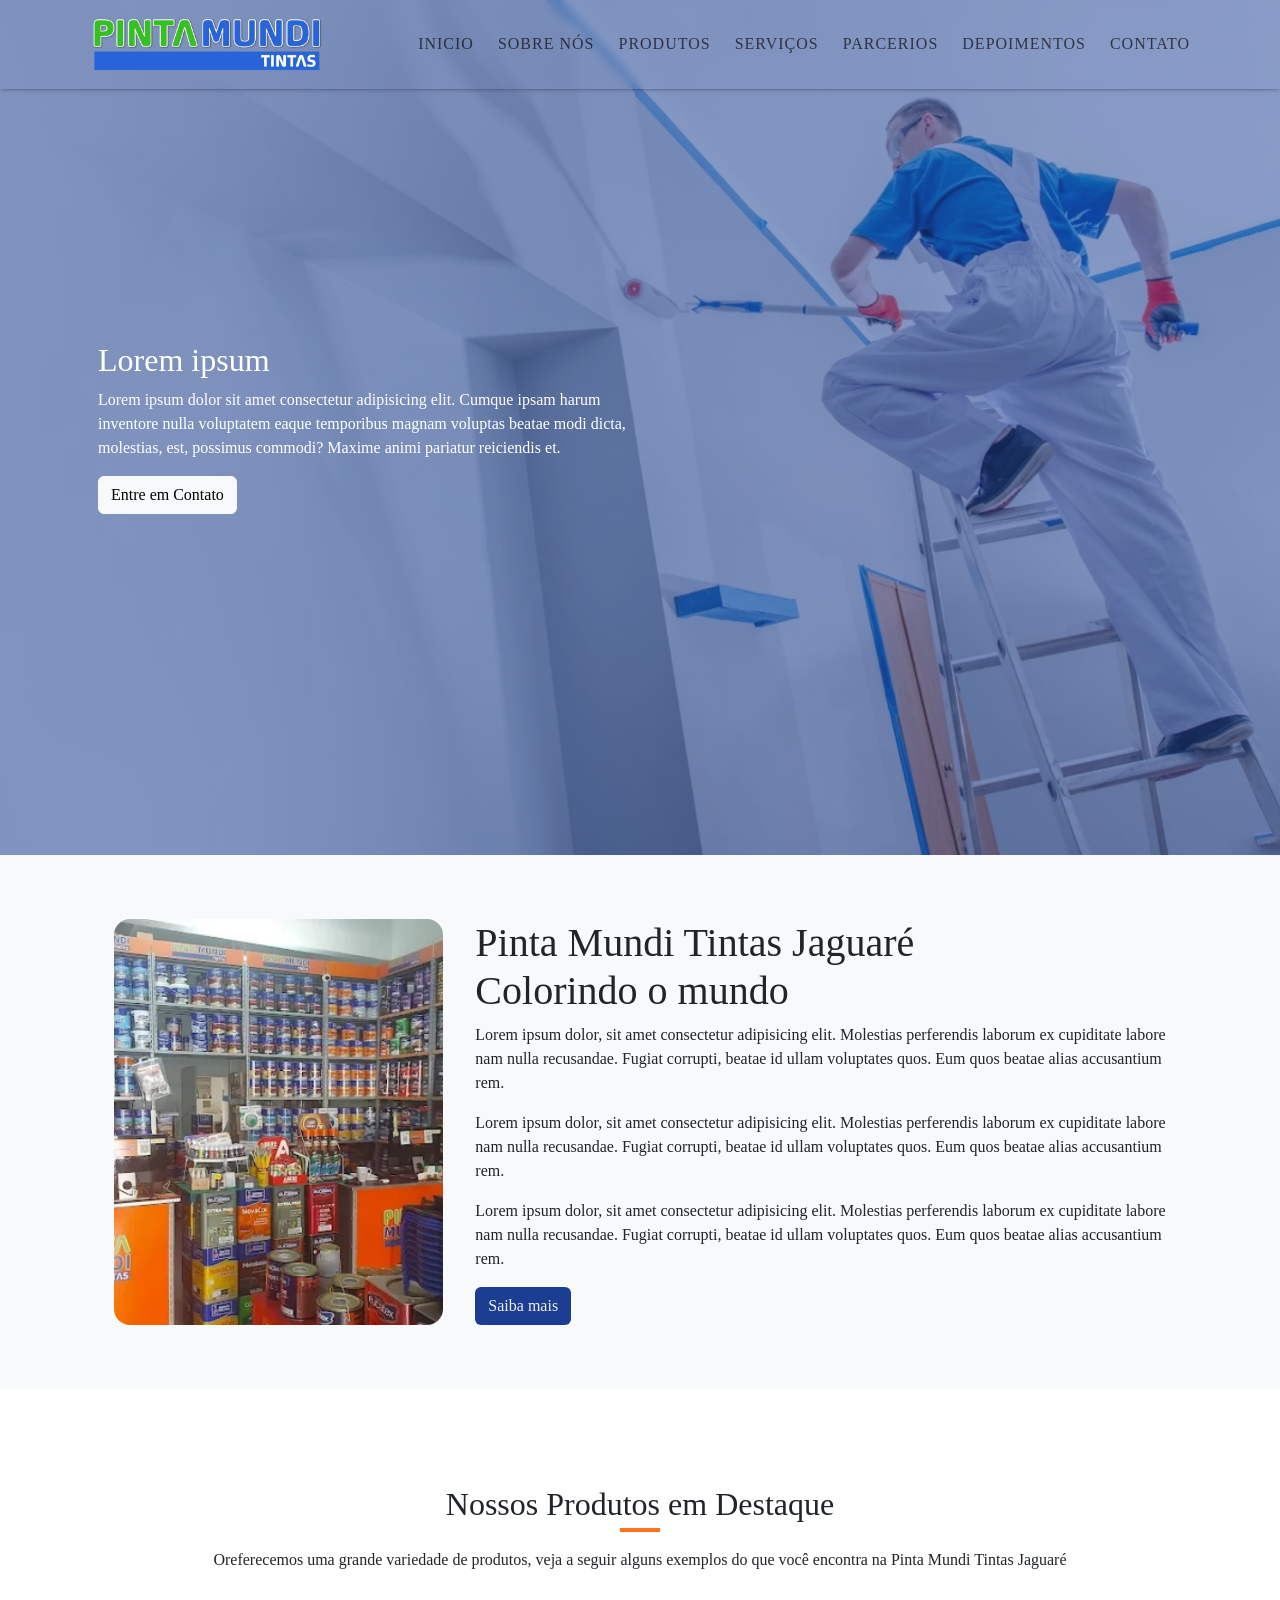
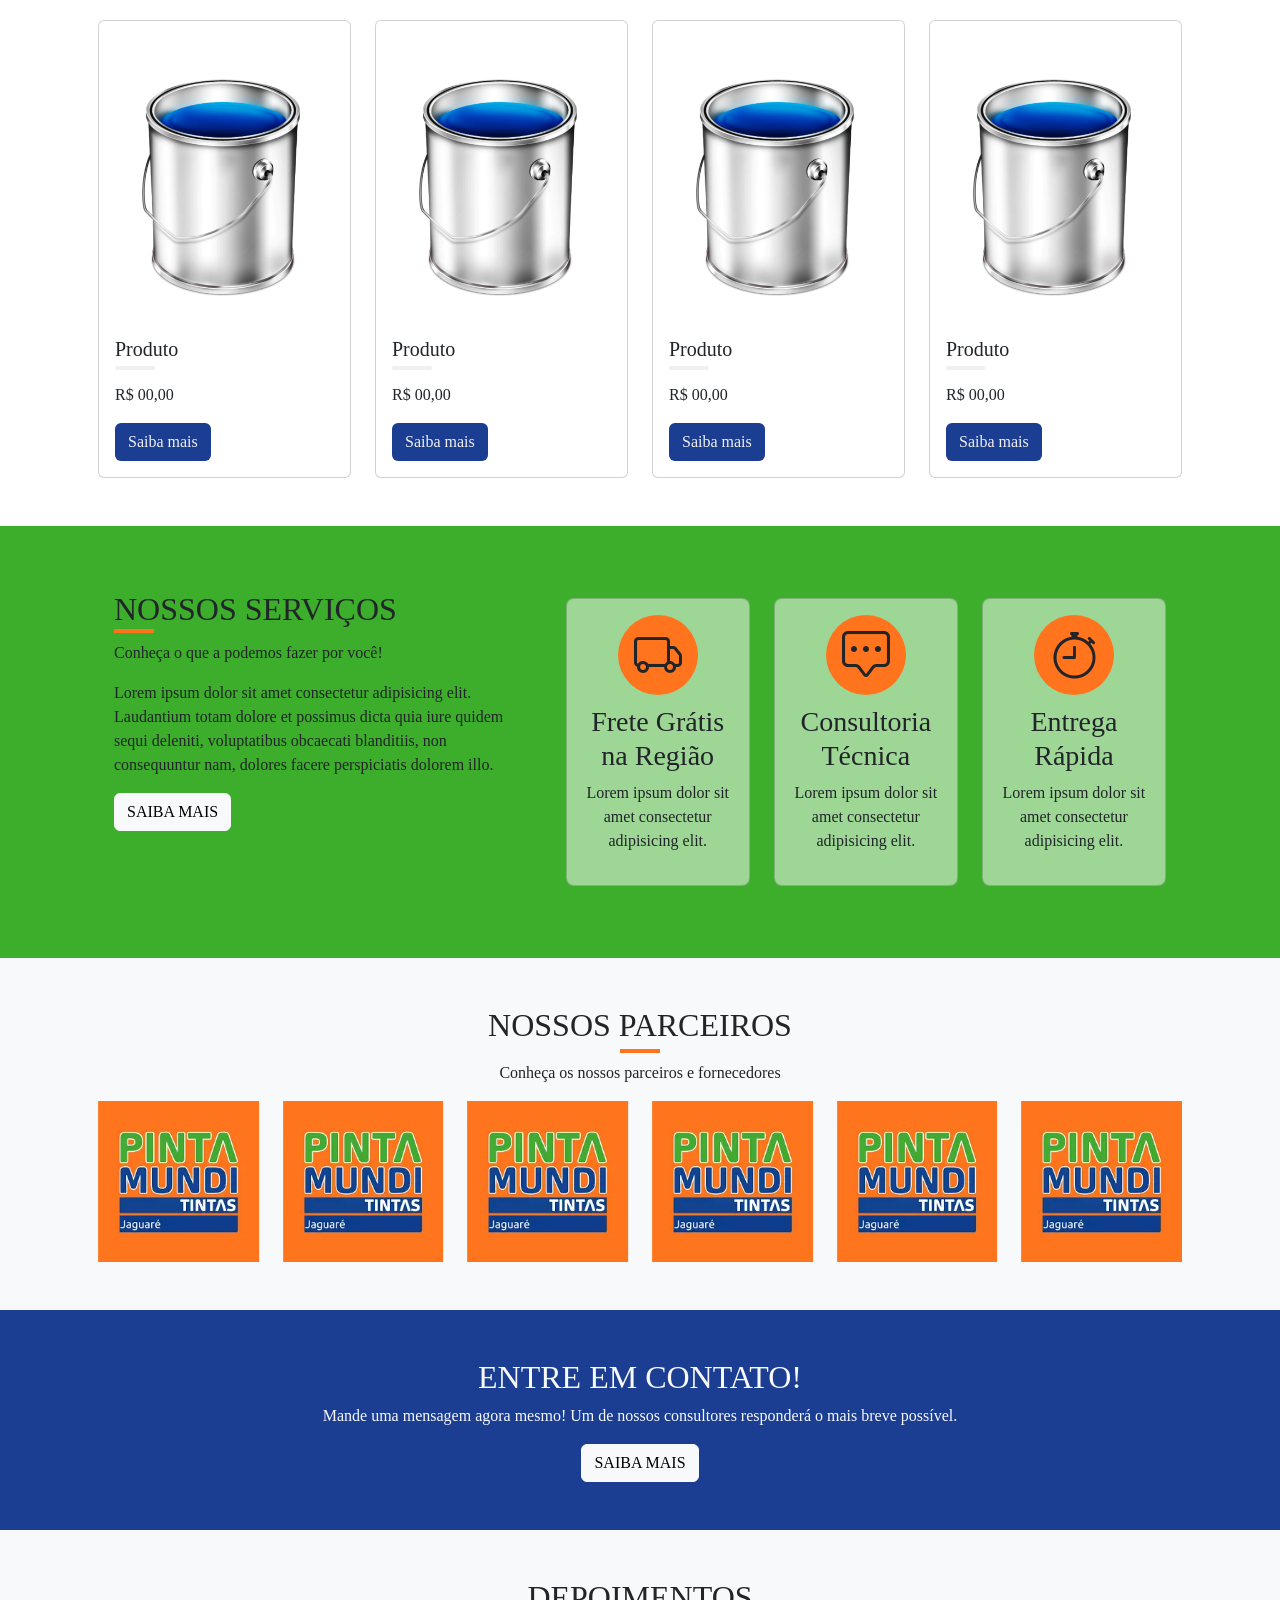
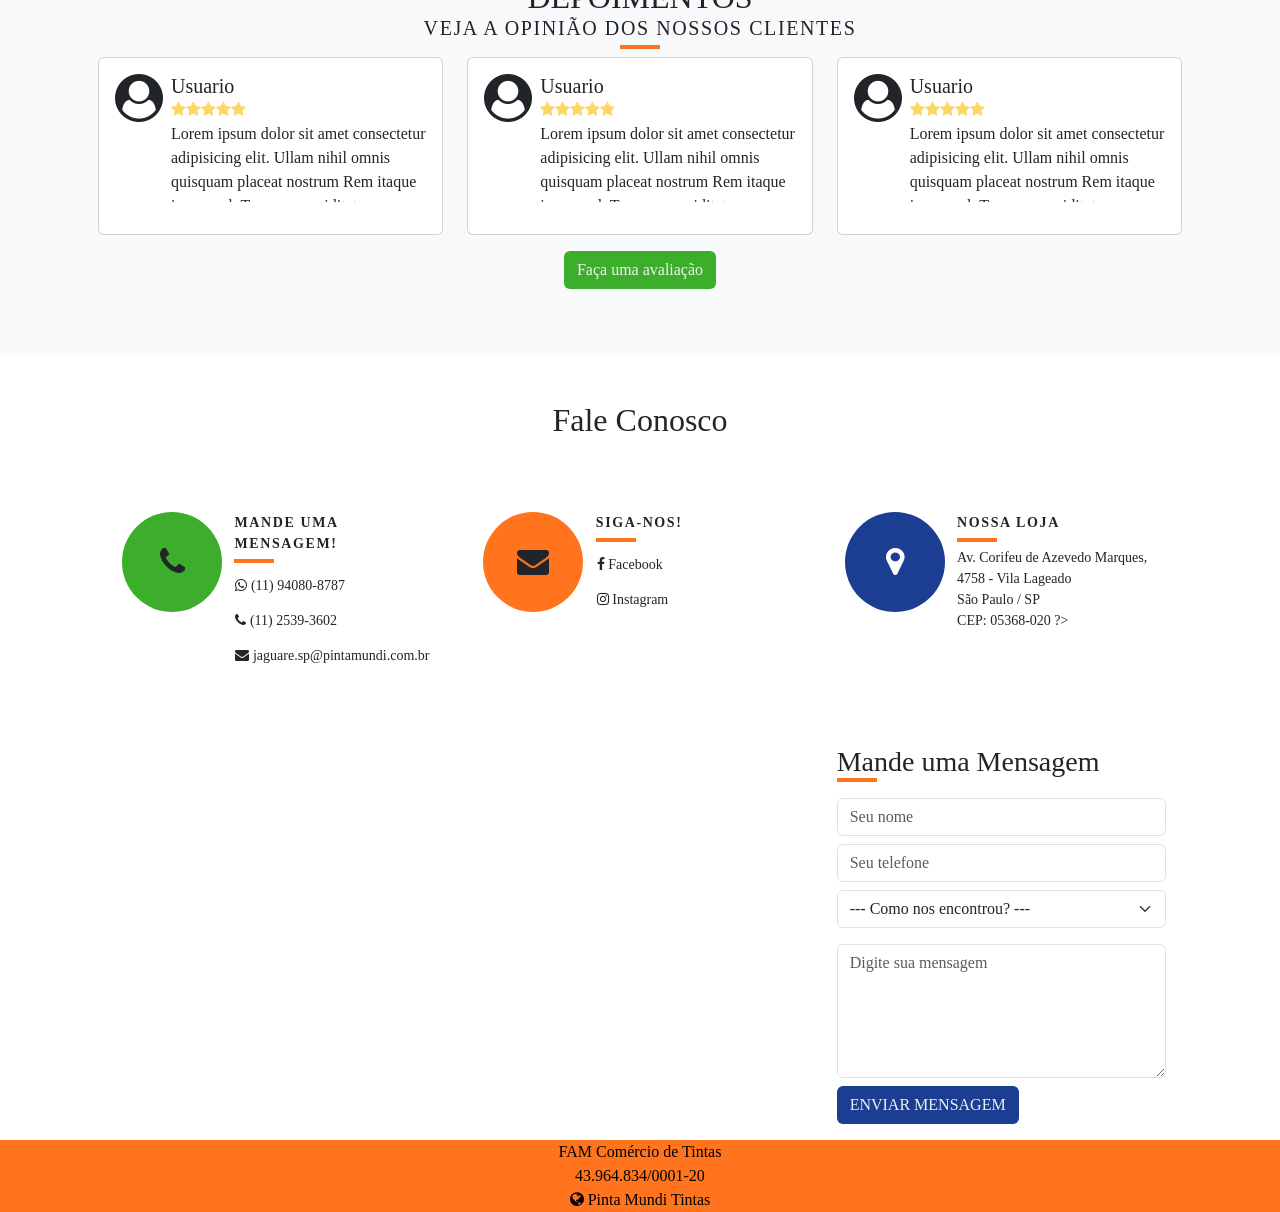
<file: index.html>
<!DOCTYPE html>
<html lang="PT-BR">
<head>
    <meta charset="UTF-8">
    <meta name="viewport" content="width=device-width, initial-scale=1.0">
    <link rel="icon" type="image/x-icon" href="img/favicon.png">
    <title>Pinta Mundi Tintas Jaguaré - Colorindo o mundo</title>
    <link rel="stylesheet" href="./style/splide.min.css">
    <link rel="stylesheet" href="./style/style.css">
    <link rel="stylesheet" href="https://cdnjs.cloudflare.com/ajax/libs/font-awesome/4.7.0/css/font-awesome.min.css">
    <link href="https://cdn.jsdelivr.net/npm/bootstrap@5.3.3/dist/css/bootstrap.min.css" rel="stylesheet"
        integrity="sha384-QWTKZyjpPEjISv5WaRU9OFeRpok6YctnYmDr5pNlyT2bRjXh0JMhjY6hW+ALEwIH" crossorigin="anonymous">
    <link href="https://db.onlinewebfonts.com/c/122c141f00bd0a1471676beb104d66a1?family=Carnas+W03+Bold"
        rel="stylesheet">
    <link rel="stylesheet" href="https://cdn.jsdelivr.net/npm/bootstrap-icons@1.13.1/font/bootstrap-icons.min.css">
    <link href="https://db.onlinewebfonts.com/c/f4bdacabc53c3a7739545724c8a5c17c?family=Carnas-Regular" rel="stylesheet">

     <script src="https://www.google.com/recaptcha/api.js"></script>
</head>
<body>
    <header class=" headerFixed">
    <nav class="navbar navbar-expand-lg ">
        <div class="container">
            <img src="./img/logo-bg-transp.webp" alt="Logo" title="Logo">
            <button class="navbar-toggler" type="button" data-bs-toggle="collapse" data-bs-target="#navbarTogglerDemo01" aria-controls="navbarTogglerDemo01" aria-expanded="false" aria-label="Toggle navigation">
                <span class="navbar-toggler-icon"></span>
            </button>
            <div class="collapse navbar-collapse" id="navbarTogglerDemo01">
                <ul class="navbar-nav d-flex justify-content-end gap-2 w-100">
                    <li class="nav-item">
                        <a class="nav-link" href="#home" title="Inicio">Inicio</a>
                    </li>
                    <li class="nav-item">
                        <a class="nav-link" href="#sobre-nos" title="Sobre Nós">Sobre Nós</a>
                    </li>
                    <li class="nav-item">
                        <a class="nav-link" href="#produtos" title="Produtos">Produtos</a>
                    </li>
                    <li class="nav-item">
                        <a class="nav-link" href="#servicos" title="Serviços">Serviços</a>
                    </li>
                    <li class="nav-item">
                        <a class="nav-link" href="#parceiros" title="Parcerios">Parcerios</a>
                    </li>
                    <li class="nav-item">
                        <a class="nav-link" href="#depoimentos" title="Depoimentos">Depoimentos</a>
                    </li>
                    <li class="nav-item">
                        <a class="nav-link" href="#contato" title="Contato">Contato</a>
                    </li>
                    
                </ul>
                
            </div>
        </div>
    </nav>
</header>

    <section id="home">
        <div class="banner">

            <div class="container d-flex justify-content-center align-items-center h-100 w-100">
                <div class="px-3">
                    <div class="col-12 col-lg-6">
                        <h2 class="fs-2 text-white">Lorem ipsum </h2>
                        <p class="text-white">Lorem ipsum dolor sit amet consectetur adipisicing elit. Cumque ipsam harum inventore nulla voluptatem eaque temporibus magnam voluptas beatae modi dicta, molestias, est, possimus commodi? Maxime animi pariatur reiciendis et.</p>
                        <a class="btn btn-light" href="#" target="_blank" rel="noopener noreferrer" title="WhatsApp Pinta Mundi Tintas Jaguaré">Entre em Contato</a>

                    </div>
                </div>
            </div>
        </div>
    </section>

    <section id="sobre-nos">
        <div class="bg-light py-5">
            <div class="container">
                <div class="px-3">
                    <div class="d-flex flex-column flex-lg-row-reverse">
                        <div class="col-12 col-lg-8 p-3">
                            <h1 class="fs-1">
                                Pinta Mundi Tintas Jaguaré
                                <span class="d-block">
                                    Colorindo o mundo
                                </span>
                            </h1>
                            <p>Lorem ipsum dolor, sit amet consectetur adipisicing elit. Molestias perferendis laborum ex cupiditate labore nam nulla recusandae. Fugiat corrupti, beatae id ullam voluptates quos. Eum quos beatae alias accusantium rem.</p>
                            <p>Lorem ipsum dolor, sit amet consectetur adipisicing elit. Molestias perferendis laborum ex cupiditate labore nam nulla recusandae. Fugiat corrupti, beatae id ullam voluptates quos. Eum quos beatae alias accusantium rem.</p>
                            <p>Lorem ipsum dolor, sit amet consectetur adipisicing elit. Molestias perferendis laborum ex cupiditate labore nam nulla recusandae. Fugiat corrupti, beatae id ullam voluptates quos. Eum quos beatae alias accusantium rem.</p>
                            <a class="btn btn--primary" href="#" target="_blank" rel="noopener noreferrer" title="WhatsApp Pinta Mundi Tintas Jaguaré"> Saiba mais</a>

                        </div>
                        <div class="col-12 col-lg-4 p-3">
                            <img class="h-100 w-100 object-fit-cover rounded-4" src="./img/pmt.webp" alt="Pinta Mundi Tintas Jaguaré" title="Pinta Mundi Tintas Jaguaré">
                        </div>
                    </div>
                </div>
            </div>
        </div>
    </section>

    <!-- PRODUTOS -->
    <section itemscope itemtype="https://schema.org/Product" id="produtos">
    <div class="py-5">
        <div class="container">
            <div class="px-3">
                <h2 class="fs-2 title text-center mt-5 mb-3">Nossos Produtos em Destaque</h2>
                <p class="text-center mb-5">Oreferecemos uma grande variedade de produtos, veja a seguir alguns exemplos do que você encontra na Pinta Mundi Tintas Jaguaré</p>
               <div class="splide splide-produtos">
                    <div class="splide__track">
                        <div class="splide__list">
                            <div class="splide__slide">
                                <div class="card card__produtos">
                                    <div class="card__image">
                                        <img src="./img/produto.webp" alt="Imagem de Produto" title="Produto">
                                    </div>
                                    <h3 class="card__title">Produto</h3>
                                    <p>R$ 00,00</p>
                                    <div class="card__link">
                                        <a class="btn " href="#" target="_blank" rel="noopener noreferrer" title="WhatsApp Pinta Mundi Tintas Jaguaré"> Saiba mais</a>
                                    </div>
                                </div>
                            </div>
                           
                        </div>
                    </div>
                </div>
            </div>
        </div>
    </div>
</section>

    <!-- SERVIÇOS -->
    <section itemscope itemtype="https://schema.org/Service" id="servicos">
    <div class="bg-green py-5">
        <div class="container">
            <div class="px-3">
                <div class="d-flex flex-column flex-lg-row">
                    <div class="col-12 col-lg-5 p-3">
                        <h2 class="text-start title text-uppercase fs-2">Nossos Serviços</h2>
                        <p>Conheça o que a podemos fazer por você!</p>
                        <p>Lorem ipsum dolor sit amet consectetur adipisicing elit. Laudantium totam dolore et possimus dicta quia iure quidem sequi deleniti, voluptatibus obcaecati blanditiis, non consequuntur nam, dolores facere perspiciatis dolorem illo.</p>
                        <a class="btn btn-light text-uppercase" href="#" target="_blank" rel="noopener noreferrer" title="WhatsApp Pinta Mundi Tintas Jaguaré">Saiba mais</a>

                    </div>
                    <div class="col-12 col-lg-7 p-3">
                        <div class="row">

                                <div class="col-12 col-md-6 col-lg-4 my-2">
                                    <div class="card card__servicos text-center p-3 rounded-3 bg-white bg-opacity-50">
                                        <i class="bi bi-truck" aria-hidden="true"></i>
                                        
                                        <h3>Frete Grátis na Região</h3>
                                        <p>Lorem ipsum dolor sit amet consectetur adipisicing elit.</p>
                                    </div>
                                </div>
                                <div class="col-12 col-md-6 col-lg-4 my-2">
                                        <div class="card card__servicos text-center p-3 rounded-3 bg-white bg-opacity-50">
                                        <i class="bi bi-chat-square-dots" aria-hidden="true"></i>
                                        
                                        <h3>Consultoria Técnica</h3>
                                        <p>Lorem ipsum dolor sit amet consectetur adipisicing elit.</p>
                                    </div>
                                </div>
                                <div class="col-12 col-md-6 col-lg-4 my-2">
                                          
                                    <div class="card card__servicos text-center p-3 rounded-3 bg-white bg-opacity-50">
                                        <i class="bi bi-stopwatch" aria-hidden="true"></i>
                                        
                                        <h3>Entrega Rápida</h3>
                                        <p>Lorem ipsum dolor sit amet consectetur adipisicing elit.</p>
                                    </div>
                                </div>
                        </div>
                    </div>
                </div>
            </div>
        </div>
    </div>
</section>

    <!-- PARCEIROS -->
    <section class="bg-light py-5" id="parceiros">
        <div class="container ">
            <div class="px-3">
                <h2 class="fs-2 text-center title text-uppercase">
                    Nossos Parceiros
                </h2>
                <p class="text-center">Conheça os nossos parceiros e fornecedores</p>
                <div class="splide splide-parceiros">
                    <div class="splide__track">
                        <div class="splide__list">
                                <div class="splide__slide">
                                    <img class="h-100 w-100" src="./img/logo.webp" alt="Clientes" title="Clientes">
                                </div>
                        </div>
                    </div>
                </div>
            </div>
        </div>
    </section>
    <!-- CTA -->
    <div class="bg-blue py-5">
    <div class="container">
        <div class="px-3 text-center">
            <h2 class="fs-2 text-uppercase text-light">Entre em Contato!</h2>
            <p class="text-light">Mande uma mensagem agora mesmo! Um de nossos consultores responderá o mais breve possível.</p>
            <a class="btn btn-light text-uppercase" href="#" target="_blank" rel="noopener noreferrer" title="WhatsApp Pinta Mundi Tintas Jaguaré">Saiba mais</a>

        </div>
    </div>
</div>

    <!-- DEPOIMENTOS -->
    <section class="bg-light py-5" id="depoimentos">
        <div class="container ">
            <div class="px-3">
                <h2 class="fs-2 text-center title text-uppercase">Depoimentos
                    <span class="sub-title">Veja a opinião dos nossos clientes</span>
                </h2>
                <div class="splide splide-depoimentos">
                    <div class="splide__track">
                        <div class="splide__list">
                                <div class="splide__slide">
                                    <div class="card card__depoimentos p-3">
                                        <div class="d-flex flex-column flex-md-row gap-2">
                                            <div class="card__icon">
                                                <i class="fa fa-user-circle" aria-hidden="true"></i>
                                            </div>
                                            <div class="card__content">

                                                <h3 class="card__title mb-0">
                                                    Usuario
                                                </h3>
                                                <span>
                                                    <i class="fa fa-star" aria-hidden="true"></i><i class="fa fa-star" aria-hidden="true"></i><i class="fa fa-star" aria-hidden="true"></i><i class="fa fa-star" aria-hidden="true"></i><i class="fa fa-star" aria-hidden="true"></i>
                                                </span>

                                                <p>
                                                    Lorem ipsum dolor sit amet consectetur adipisicing elit. Ullam nihil omnis quisquam placeat nostrum Rem itaque ipsam vel. Tempore cupiditate quam iste ex possimus nostrum distinctio alias rerum fugit aspernatur
                                                </p>
                                            </div>
                                        </div>
                                    </div>
                                </div>
                        </div>
                    </div>
                </div>
                <div class="text-center my-3">
                    <a class="btn btn--secondary" href="https://g.page/r/CckM_wjGzKYsEBM/review" target="_blank" rel="noopener noreferrer" title="Avaliação Google"> Faça uma avaliação</a>
                </div>
            </div>
        </div>
    </section>

    <!-- FOOTER -->
    <footer>
    <section class="contato" id="contato">
        <div class="container">
            <div class="px-3">
                <h2 class="fs-2 text-center my-5">Fale Conosco</h2>
                <address class="d-flex flex-column flex-lg-row justify-content-center align-items-start text-center">
                    <div class="col-12 col-lg-4 p-3 d-felx flex-column align-items-center">
                        <div class="card__footer row p-2">
                            <div class="col-12 col-lg-4 mb-3 mb-lg-0">
                                <i class="fa fa-phone fs-2 footer-icon bg-green" aria-hidden="true"></i>
                            </div>
                            <div class="col-12 col-lg-8 text-center text-lg-start">
                                <span class="d-block">Mande uma mensagem!</span>
                                <p class="m-0"><a class="btn btn-link-dark px-0" href="#" target="_blank" rel="noopener noreferrer" title="WhatsApp Pinta Mundi Tintas Jaguaré"><i class="fa fa-whatsapp" aria-hidden="true"></i> (11) 94080-8787</a></p>
                                <p class="m-0"><a class="btn btn-link-dark px-0" href="#" target="_blank" rel="noopener noreferrer" title="Ligue para Pinta Mundi Tintas Jaguaré"><i class="fa fa-phone" aria-hidden="true"></i> (11) 2539-3602</a></p>
                                <p class="m-0"><a class="btn btn-link-dark px-0" href="#" target="_blank" rel="noopener noreferrer" title="E-mail para Pinta Mundi Tintas Jaguaré"><i class="fa fa-envelope" aria-hidden="true"></i> jaguare.sp@pintamundi.com.br</a></p>
                            </div>
                        </div>
                    </div>
                    <div class="col-12 col-lg-4 p-3 d-felx flex-column align-items-center">
                        <div class="card__footer row p-2">
                            <div class="col-12 col-lg-4 mb-3 mb-lg-0">
                                <i class="fa fa-envelope fs-2 footer-icon bg-orange" aria-hidden="true"></i>
                            </div>
                            <div class="col-12 col-lg-8 text-center text-lg-start">
                                <span class="d-block">Siga-nos!</span>
                                <p class="m-0"><a class="btn btn-link-dark px-0" href="#" target="_blank" rel="noopener noreferrer" title="Facebook"><i class="fa fa-facebook" aria-hidden="true"></i> Facebook</a></p>
                                <p class="m-0"><a class="btn btn-link-dark px-0" href="#" target="_blank" rel="noopener noreferrer" title="Instagram"><i class="fa fa-instagram" aria-hidden="true"></i> Instagram</a></p>
                            </div>
                        </div>
                    </div>
                    <div class="col-12 col-lg-4 p-3 d-felx flex-column align-items-center">
                        <div class="card__footer row p-2">
                            <div class="col-12 col-lg-4 mb-3 mb-lg-0">
                                <i class="fa fa-map-marker fs-2 footer-icon bg-blue text-white" aria-hidden="true"></i>
                            </div>
                            <div class="col-12 col-lg-8 text-center text-lg-start">
                                <span class="d-block">Nossa Loja</span>
                                <p>Av. Corifeu de Azevedo Marques, 4758 - Vila Lageado<br>São Paulo / SP<br>CEP: 05368-020 ?></p>
                            </div>
                        </div>
                    </div>
                </address>
                <div class="d-flex flex-column-reverse flex-lg-row">
                    <div class="col-12 col-lg-8 p-0 p-lg-3 my-5 my-lg-0">
                        <iframe src="https://www.google.com/maps/embed?pb=!1m14!1m8!1m3!1d14629.336769985506!2d-46.750123!3d-23.556438!3m2!1i1024!2i768!4f13.1!3m3!1m2!1s0x94ce55b8171e6511%3A0x2ca6ccc608ff0cc9!2sPinta%20Mundi%20Tintas%20Jaguar%C3%A9!5e0!3m2!1spt-BR!2sbr!4v1750284663267!5m2!1spt-BR!2sbr" style="border:0;" allowfullscreen="" loading="lazy" referrerpolicy="no-referrer-when-downgrade"></iframe>
                    </div>
                    <div class="col-12 col-lg-4 p-0 p-lg-3">
                        <h3 class="fs-3 fw-normal my-3 title">Mande uma Mensagem</h3>
                        <form action="">
                            <input class="form-control my-2" type="text" name="nome" id="nome" placeholder="Seu nome" aria-label="Nome">
                            <input class="form-control my-2" type="tel" name="telefone" id="telefone" placeholder="Seu telefone" aria-label="Telefone">
                            <div class="mb-3">
                                <select class="form-select" name="como_nos_encontrou" id="como_nos_encontrou" aria-label="Como nos encontrou?">
                                    <option selected>--- Como nos encontrou? ---</option>
                                    <option value="">Pesquisa no Google</option>
                                    <option value="">Indicação de conhecidos</option>
                                    <option value="">Redes Sociais</option>
                                </select>
                            </div>

                            <textarea name="Mensagem" id="Mensagem" rows="5" class="form-control my-2" placeholder="Digite sua mensagem" aria-label="Mensagem"></textarea>
                            <button class="btn btn--primary text-uppercase g-recaptcha" type="submit"
                                data-sitekey="reCAPTCHA_site_key"
                                data-callback='onSubmit'
                                data-action='submit'>Enviar Mensagem</button>
                        </form>
                    </div>
                </div>
            </div>
        </div>
    </section>
    <section class="cnpj">
        <div class="container d-flex flex-column justify-content-center align-items-center">
            <p class="p-0 m-0 text-center">
                FAM Comércio de Tintas <span class="d-block">43.964.834/0001-20</span>
            </p>
            <p class="p-0 m-0">
                <a class="text-decoration-none" href="https://pintamundi.com.br/" target="_blank"
                    rel="nofollow" title="Site Franquia">
                    <i class="fa fa-globe" aria-hidden="true"></i> Pinta Mundi Tintas</a>
            </p>
        </div>
    </section>
</footer>

<script>
    function onSubmit(token) {
        document.getElementById("demo-form").submit();
    }
</script>
    
    <!-- JS -->
    <script src="https://cdn.jsdelivr.net/npm/bootstrap@5.3.3/dist/js/bootstrap.bundle.min.js" integrity="sha384-YvpcrYf0tY3lHB60NNkmXc5s9fDVZLESaAA55NDzOxhy9GkcIdslK1eN7N6jIeHz" crossorigin="anonymous"></script>
    <script src="./js/splide.min.js"></script>
    <script>
        document.addEventListener("DOMContentLoaded", function() {
            new Splide('.splide-produtos', {
                type: 'loop',
                perPage: 4,
                perMove: 1,
                pagination: false,
                arrows: false,
                autoplay: true,
                gap: '24px',
                breakpoints: {
                    768: {
                        perPage: 2
                    },
                    576: {
                        perPage: 1
                    },
                }
            }).mount();
            new Splide('.splide-parceiros', {
                type: 'loop',
                perPage: 6,
                perMove: 1,
                pagination: false,
                arrows: false,
                autoplay: true,
                gap: '24px',
                breakpoints: {
                    768: {
                        perPage: 2
                    },
                    576: {
                        perPage: 1
                    },
                }
            }).mount();
            new Splide('.splide-depoimentos', {
                type: 'loop',
                perPage: 3,
                perMove: 1,
                pagination: false,
                arrows: false,
                autoplay: true,
                gap: '24px',
                breakpoints: {
                    768: {
                        perPage: 2
                    },
                    576: {
                        perPage: 1
                    },
                }
            }).mount();

            const header = document.querySelector('header.headerFixed');
            if (!header) return;

            let headerBlock = document.querySelector('#header-block');
            if (!headerBlock) {
                headerBlock = document.createElement('div');
                headerBlock.id = 'header-block';
                header.parentNode.insertBefore(headerBlock, header.nextSibling);
            }

            const headerHeight = header.offsetHeight;
            const headerPositioning = getComputedStyle(header).position;

            const useFadeEffect = false;
            const useSlideEffect = true;

            window.addEventListener('scroll', function() {
                if (window.innerWidth <= 992) return;

                const scrollTop = window.pageYOffset || document.documentElement.scrollTop;
                const passedThreshold = scrollTop > headerHeight;

                if (passedThreshold) {
                    if (!header.classList.contains('headerFixed-active')) {
                        header.classList.add('headerFixed-active');

                        if (useFadeEffect) {
                            header.classList.add('headerFade');
                        } else if (useSlideEffect) {
                            header.classList.add('headerSlide');
                        }

                        headerBlock.style.display = 'block';
                        headerBlock.style.height = (headerPositioning === 'absolute') ? "0px" : headerHeight + "px";
                    }
                } else {
                    header.classList.remove('headerFixed-active', 'headerFade', 'headerSlide');
                    headerBlock.style.display = 'none';
                }
            });


        });
    </script>
</body>

</html>
</file>
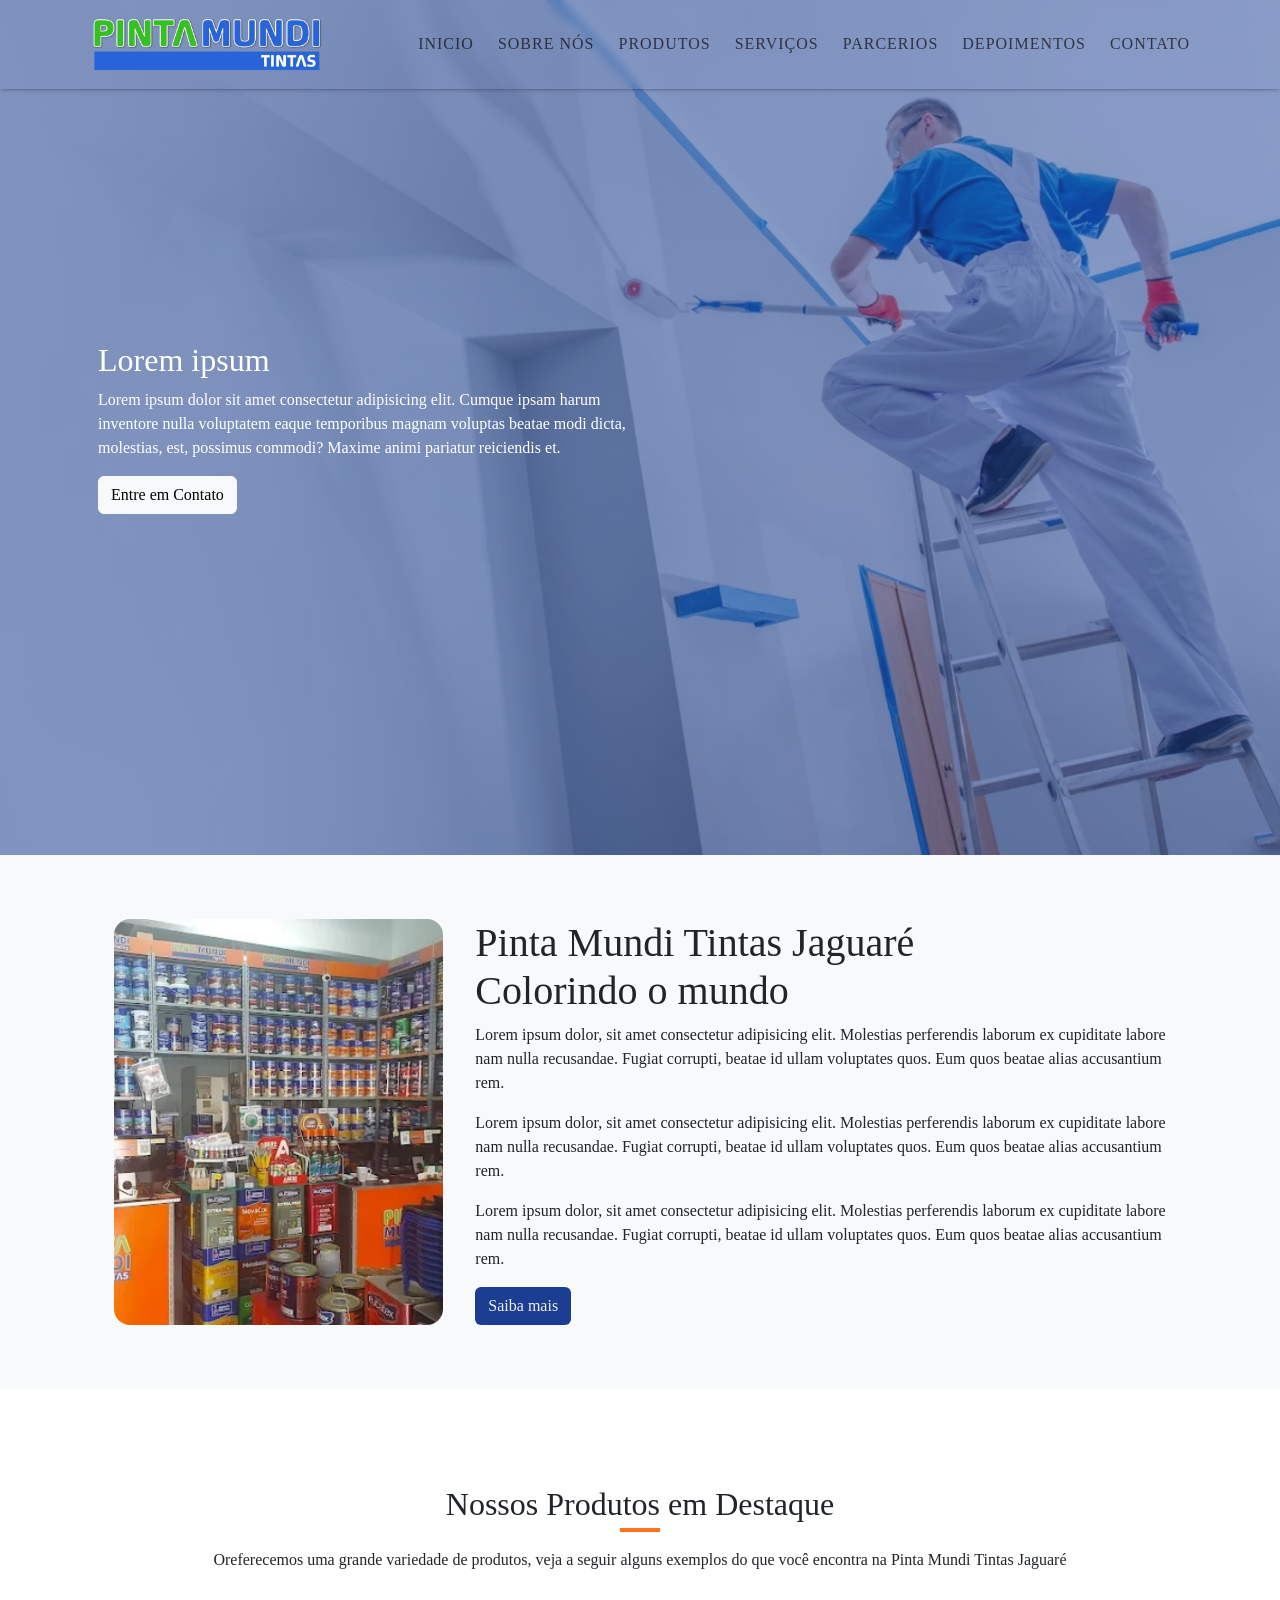
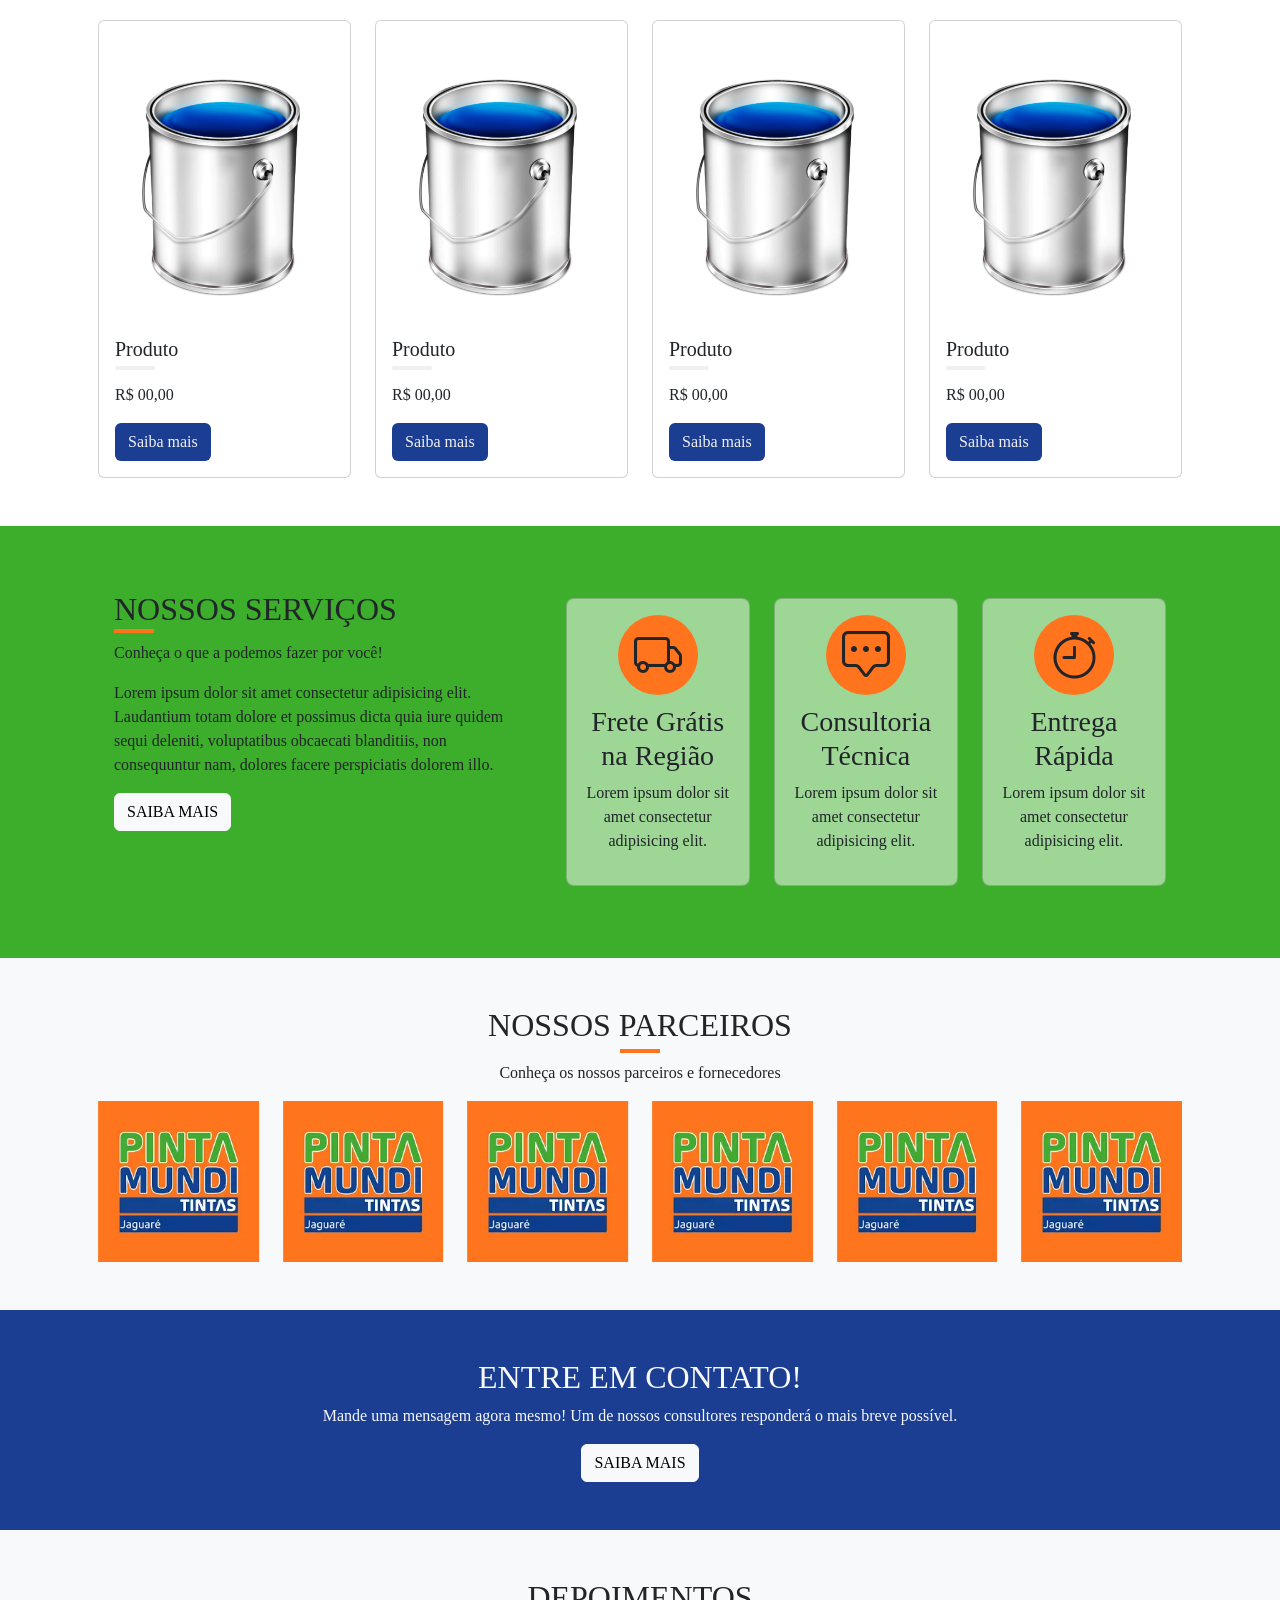
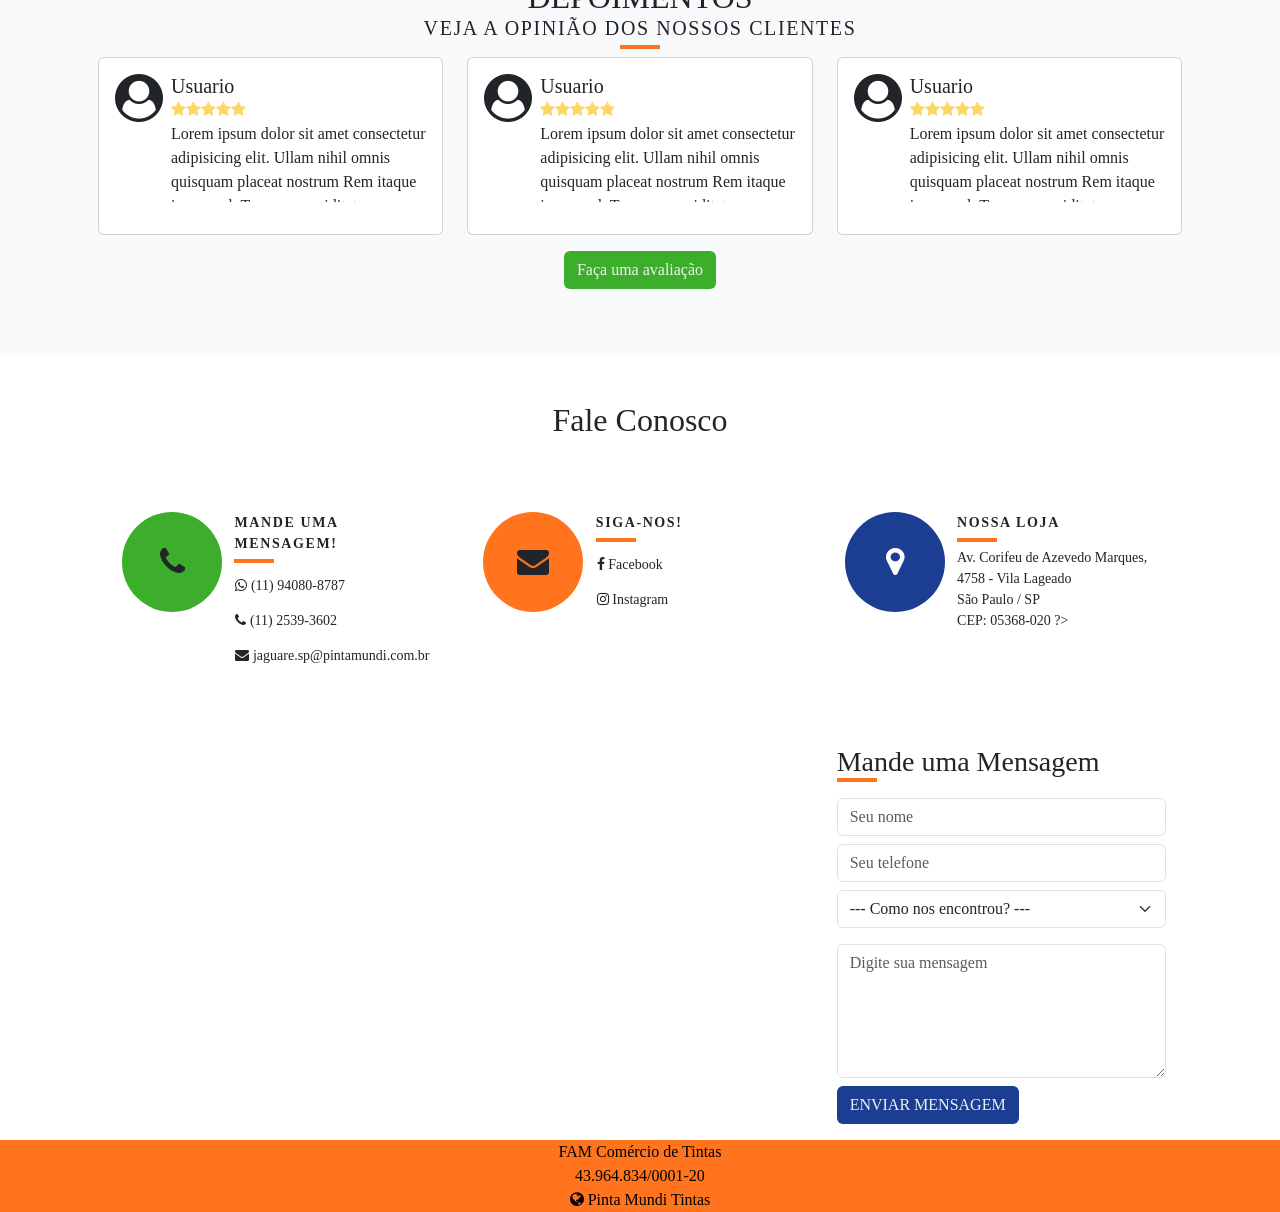
<file: home.html>
<!DOCTYPE html>
<html lang="PT-BR">
<head>
    <meta charset="UTF-8">
    <meta name="viewport" content="width=device-width, initial-scale=1.0">
    <link rel="icon" type="image/x-icon" href="./img/favicon.png">
    <title>Pinta Mundi Tintas Jaguaré - Colorindo o mundo</title>
    <link rel="stylesheet" href="./style/splide.min.css">
    <link rel="stylesheet" href="./style/style.css">
    <link rel="stylesheet" href="https://cdnjs.cloudflare.com/ajax/libs/font-awesome/4.7.0/css/font-awesome.min.css">
    <link href="https://cdn.jsdelivr.net/npm/bootstrap@5.3.3/dist/css/bootstrap.min.css" rel="stylesheet"
        integrity="sha384-QWTKZyjpPEjISv5WaRU9OFeRpok6YctnYmDr5pNlyT2bRjXh0JMhjY6hW+ALEwIH" crossorigin="anonymous">
    <link href="https://db.onlinewebfonts.com/c/122c141f00bd0a1471676beb104d66a1?family=Carnas+W03+Bold"
        rel="stylesheet">
    <link rel="stylesheet" href="https://cdn.jsdelivr.net/npm/bootstrap-icons@1.13.1/font/bootstrap-icons.min.css">
    <link href="https://db.onlinewebfonts.com/c/f4bdacabc53c3a7739545724c8a5c17c?family=Carnas-Regular" rel="stylesheet">

     <script src="https://www.google.com/recaptcha/api.js"></script>
</head>
<body>
    <header class=" headerFixed">
    <nav class="navbar navbar-expand-lg ">
        <div class="container">
            <img src="./img/logo-bg-transp.webp" alt="Logo" title="Logo">
            <button class="navbar-toggler" type="button" data-bs-toggle="collapse" data-bs-target="#navbarTogglerDemo01" aria-controls="navbarTogglerDemo01" aria-expanded="false" aria-label="Toggle navigation">
                <span class="navbar-toggler-icon"></span>
            </button>
            <div class="collapse navbar-collapse" id="navbarTogglerDemo01">
                <ul class="navbar-nav d-flex justify-content-end gap-2 w-100">
                    <li class="nav-item">
                        <a class="nav-link" href="#home" title="Inicio">Inicio</a>
                    </li>
                    <li class="nav-item">
                        <a class="nav-link" href="#sobre-nos" title="Sobre Nós">Sobre Nós</a>
                    </li>
                    <li class="nav-item">
                        <a class="nav-link" href="#produtos" title="Produtos">Produtos</a>
                    </li>
                    <li class="nav-item">
                        <a class="nav-link" href="#servicos" title="Serviços">Serviços</a>
                    </li>
                    <li class="nav-item">
                        <a class="nav-link" href="#parceiros" title="Parcerios">Parcerios</a>
                    </li>
                    <li class="nav-item">
                        <a class="nav-link" href="#depoimentos" title="Depoimentos">Depoimentos</a>
                    </li>
                    <li class="nav-item">
                        <a class="nav-link" href="#contato" title="Contato">Contato</a>
                    </li>
                    
                </ul>
                
            </div>
        </div>
    </nav>
</header>

    <section id="home">
        <div class="banner">

            <div class="container d-flex justify-content-center align-items-center h-100 w-100">
                <div class="px-3">
                    <div class="col-12 col-lg-6">
                        <h2 class="fs-2 text-white">Lorem ipsum </h2>
                        <p class="text-white">Lorem ipsum dolor sit amet consectetur adipisicing elit. Cumque ipsam harum inventore nulla voluptatem eaque temporibus magnam voluptas beatae modi dicta, molestias, est, possimus commodi? Maxime animi pariatur reiciendis et.</p>
                        <a class="btn btn-light" href="#" target="_blank" rel="noopener noreferrer" title="WhatsApp Pinta Mundi Tintas Jaguaré">Entre em Contato</a>

                    </div>
                </div>
            </div>
        </div>
    </section>

    <section id="sobre-nos">
        <div class="bg-light py-5">
            <div class="container">
                <div class="px-3">
                    <div class="d-flex flex-column flex-lg-row-reverse">
                        <div class="col-12 col-lg-8 p-3">
                            <h1 class="fs-1">
                                Pinta Mundi Tintas Jaguaré
                                <span class="d-block">
                                    Colorindo o mundo
                                </span>
                            </h1>
                            <p>Lorem ipsum dolor, sit amet consectetur adipisicing elit. Molestias perferendis laborum ex cupiditate labore nam nulla recusandae. Fugiat corrupti, beatae id ullam voluptates quos. Eum quos beatae alias accusantium rem.</p>
                            <p>Lorem ipsum dolor, sit amet consectetur adipisicing elit. Molestias perferendis laborum ex cupiditate labore nam nulla recusandae. Fugiat corrupti, beatae id ullam voluptates quos. Eum quos beatae alias accusantium rem.</p>
                            <p>Lorem ipsum dolor, sit amet consectetur adipisicing elit. Molestias perferendis laborum ex cupiditate labore nam nulla recusandae. Fugiat corrupti, beatae id ullam voluptates quos. Eum quos beatae alias accusantium rem.</p>
                            <a class="btn btn--primary" href="#" target="_blank" rel="noopener noreferrer" title="WhatsApp Pinta Mundi Tintas Jaguaré"> Saiba mais</a>

                        </div>
                        <div class="col-12 col-lg-4 p-3">
                            <img class="h-100 w-100 object-fit-cover rounded-4" src="./img/pmt.webp" alt="Pinta Mundi Tintas Jaguaré" title="Pinta Mundi Tintas Jaguaré">
                        </div>
                    </div>
                </div>
            </div>
        </div>
    </section>

    <!-- PRODUTOS -->
    <section itemscope itemtype="https://schema.org/Product" id="produtos">
    <div class="py-5">
        <div class="container">
            <div class="px-3">
                <h2 class="fs-2 title text-center mt-5 mb-3">Nossos Produtos em Destaque</h2>
                <p class="text-center mb-5">Oreferecemos uma grande variedade de produtos, veja a seguir alguns exemplos do que você encontra na Pinta Mundi Tintas Jaguaré</p>
               <div class="splide splide-produtos">
                    <div class="splide__track">
                        <div class="splide__list">
                            <div class="splide__slide">
                                <div class="card card__produtos">
                                    <div class="card__image">
                                        <img src="./img/produto.webp" alt="Imagem de Produto" title="Produto">
                                    </div>
                                    <h3 class="card__title">Produto</h3>
                                    <p>R$ 00,00</p>
                                    <div class="card__link">
                                        <a class="btn " href="#" target="_blank" rel="noopener noreferrer" title="WhatsApp Pinta Mundi Tintas Jaguaré"> Saiba mais</a>
                                    </div>
                                </div>
                            </div>
                           
                        </div>
                    </div>
                </div>
            </div>
        </div>
    </div>
</section>

    <!-- SERVIÇOS -->
    <section itemscope itemtype="https://schema.org/Service" id="servicos">
    <div class="bg-green py-5">
        <div class="container">
            <div class="px-3">
                <div class="d-flex flex-column flex-lg-row">
                    <div class="col-12 col-lg-5 p-3">
                        <h2 class="text-start title text-uppercase fs-2">Nossos Serviços</h2>
                        <p>Conheça o que a podemos fazer por você!</p>
                        <p>Lorem ipsum dolor sit amet consectetur adipisicing elit. Laudantium totam dolore et possimus dicta quia iure quidem sequi deleniti, voluptatibus obcaecati blanditiis, non consequuntur nam, dolores facere perspiciatis dolorem illo.</p>
                        <a class="btn btn-light text-uppercase" href="#" target="_blank" rel="noopener noreferrer" title="WhatsApp Pinta Mundi Tintas Jaguaré">Saiba mais</a>

                    </div>
                    <div class="col-12 col-lg-7 p-3">
                        <div class="row">

                                <div class="col-12 col-md-6 col-lg-4 my-2">
                                    <div class="card card__servicos text-center p-3 rounded-3 bg-white bg-opacity-50">
                                        <i class="bi bi-truck" aria-hidden="true"></i>
                                        
                                        <h3>Frete Grátis na Região</h3>
                                        <p>Lorem ipsum dolor sit amet consectetur adipisicing elit.</p>
                                    </div>
                                </div>
                                <div class="col-12 col-md-6 col-lg-4 my-2">
                                        <div class="card card__servicos text-center p-3 rounded-3 bg-white bg-opacity-50">
                                        <i class="bi bi-chat-square-dots" aria-hidden="true"></i>
                                        
                                        <h3>Consultoria Técnica</h3>
                                        <p>Lorem ipsum dolor sit amet consectetur adipisicing elit.</p>
                                    </div>
                                </div>
                                <div class="col-12 col-md-6 col-lg-4 my-2">
                                          
                                    <div class="card card__servicos text-center p-3 rounded-3 bg-white bg-opacity-50">
                                        <i class="bi bi-stopwatch" aria-hidden="true"></i>
                                        
                                        <h3>Entrega Rápida</h3>
                                        <p>Lorem ipsum dolor sit amet consectetur adipisicing elit.</p>
                                    </div>
                                </div>
                        </div>
                    </div>
                </div>
            </div>
        </div>
    </div>
</section>

    <!-- PARCEIROS -->
    <section class="bg-light py-5" id="parceiros">
        <div class="container ">
            <div class="px-3">
                <h2 class="fs-2 text-center title text-uppercase">
                    Nossos Parceiros
                </h2>
                <p class="text-center">Conheça os nossos parceiros e fornecedores</p>
                <div class="splide splide-parceiros">
                    <div class="splide__track">
                        <div class="splide__list">
                                <div class="splide__slide">
                                    <img class="h-100 w-100" src="./img/logo.webp" alt="Clientes" title="Clientes">
                                </div>
                        </div>
                    </div>
                </div>
            </div>
        </div>
    </section>
    <!-- CTA -->
    <div class="bg-blue py-5">
    <div class="container">
        <div class="px-3 text-center">
            <h2 class="fs-2 text-uppercase text-light">Entre em Contato!</h2>
            <p class="text-light">Mande uma mensagem agora mesmo! Um de nossos consultores responderá o mais breve possível.</p>
            <a class="btn btn-light text-uppercase" href="#" target="_blank" rel="noopener noreferrer" title="WhatsApp Pinta Mundi Tintas Jaguaré">Saiba mais</a>

        </div>
    </div>
</div>

    <!-- DEPOIMENTOS -->
    <section class="bg-light py-5" id="depoimentos">
        <div class="container ">
            <div class="px-3">
                <h2 class="fs-2 text-center title text-uppercase">Depoimentos
                    <span class="sub-title">Veja a opinião dos nossos clientes</span>
                </h2>
                <div class="splide splide-depoimentos">
                    <div class="splide__track">
                        <div class="splide__list">
                                <div class="splide__slide">
                                    <div class="card card__depoimentos p-3">
                                        <div class="d-flex flex-column flex-md-row gap-2">
                                            <div class="card__icon">
                                                <i class="fa fa-user-circle" aria-hidden="true"></i>
                                            </div>
                                            <div class="card__content">

                                                <h3 class="card__title mb-0">
                                                    Usuario
                                                </h3>
                                                <span>
                                                    <i class="fa fa-star" aria-hidden="true"></i><i class="fa fa-star" aria-hidden="true"></i><i class="fa fa-star" aria-hidden="true"></i><i class="fa fa-star" aria-hidden="true"></i><i class="fa fa-star" aria-hidden="true"></i>
                                                </span>

                                                <p>
                                                    Lorem ipsum dolor sit amet consectetur adipisicing elit. Ullam nihil omnis quisquam placeat nostrum Rem itaque ipsam vel. Tempore cupiditate quam iste ex possimus nostrum distinctio alias rerum fugit aspernatur
                                                </p>
                                            </div>
                                        </div>
                                    </div>
                                </div>
                        </div>
                    </div>
                </div>
                <div class="text-center my-3">
                    <a class="btn btn--secondary" href="https://g.page/r/CckM_wjGzKYsEBM/review" target="_blank" rel="noopener noreferrer" title="Avaliação Google"> Faça uma avaliação</a>
                </div>
            </div>
        </div>
    </section>

    <!-- FOOTER -->
    <footer>
    <section class="contato" id="contato">
        <div class="container">
            <div class="px-3">
                <h2 class="fs-2 text-center my-5">Fale Conosco</h2>
                <address class="d-flex flex-column flex-lg-row justify-content-center align-items-start text-center">
                    <div class="col-12 col-lg-4 p-3 d-felx flex-column align-items-center">
                        <div class="card__footer row p-2">
                            <div class="col-12 col-lg-4 mb-3 mb-lg-0">
                                <i class="fa fa-phone fs-2 footer-icon bg-green" aria-hidden="true"></i>
                            </div>
                            <div class="col-12 col-lg-8 text-center text-lg-start">
                                <span class="d-block">Mande uma mensagem!</span>
                                <p class="m-0"><a class="btn btn-link-dark px-0" href="#" target="_blank" rel="noopener noreferrer" title="WhatsApp Pinta Mundi Tintas Jaguaré"><i class="fa fa-whatsapp" aria-hidden="true"></i> (11) 94080-8787</a></p>
                                <p class="m-0"><a class="btn btn-link-dark px-0" href="#" target="_blank" rel="noopener noreferrer" title="Ligue para Pinta Mundi Tintas Jaguaré"><i class="fa fa-phone" aria-hidden="true"></i> (11) 2539-3602</a></p>
                                <p class="m-0"><a class="btn btn-link-dark px-0" href="#" target="_blank" rel="noopener noreferrer" title="E-mail para Pinta Mundi Tintas Jaguaré"><i class="fa fa-envelope" aria-hidden="true"></i> jaguare.sp@pintamundi.com.br</a></p>
                            </div>
                        </div>
                    </div>
                    <div class="col-12 col-lg-4 p-3 d-felx flex-column align-items-center">
                        <div class="card__footer row p-2">
                            <div class="col-12 col-lg-4 mb-3 mb-lg-0">
                                <i class="fa fa-envelope fs-2 footer-icon bg-orange" aria-hidden="true"></i>
                            </div>
                            <div class="col-12 col-lg-8 text-center text-lg-start">
                                <span class="d-block">Siga-nos!</span>
                                <p class="m-0"><a class="btn btn-link-dark px-0" href="#" target="_blank" rel="noopener noreferrer" title="Facebook"><i class="fa fa-facebook" aria-hidden="true"></i> Facebook</a></p>
                                <p class="m-0"><a class="btn btn-link-dark px-0" href="#" target="_blank" rel="noopener noreferrer" title="Instagram"><i class="fa fa-instagram" aria-hidden="true"></i> Instagram</a></p>
                            </div>
                        </div>
                    </div>
                    <div class="col-12 col-lg-4 p-3 d-felx flex-column align-items-center">
                        <div class="card__footer row p-2">
                            <div class="col-12 col-lg-4 mb-3 mb-lg-0">
                                <i class="fa fa-map-marker fs-2 footer-icon bg-blue text-white" aria-hidden="true"></i>
                            </div>
                            <div class="col-12 col-lg-8 text-center text-lg-start">
                                <span class="d-block">Nossa Loja</span>
                                <p>Av. Corifeu de Azevedo Marques, 4758 - Vila Lageado<br>São Paulo / SP<br>CEP: 05368-020 ?></p>
                            </div>
                        </div>
                    </div>
                </address>
                <div class="d-flex flex-column-reverse flex-lg-row">
                    <div class="col-12 col-lg-8 p-0 p-lg-3 my-5 my-lg-0">
                        <iframe src="https://www.google.com/maps/embed?pb=!1m14!1m8!1m3!1d14629.336769985506!2d-46.750123!3d-23.556438!3m2!1i1024!2i768!4f13.1!3m3!1m2!1s0x94ce55b8171e6511%3A0x2ca6ccc608ff0cc9!2sPinta%20Mundi%20Tintas%20Jaguar%C3%A9!5e0!3m2!1spt-BR!2sbr!4v1750284663267!5m2!1spt-BR!2sbr" style="border:0;" allowfullscreen="" loading="lazy" referrerpolicy="no-referrer-when-downgrade"></iframe>
                    </div>
                    <div class="col-12 col-lg-4 p-0 p-lg-3">
                        <h3 class="fs-3 fw-normal my-3 title">Mande uma Mensagem</h3>
                        <form action="">
                            <input class="form-control my-2" type="text" name="nome" id="nome" placeholder="Seu nome" aria-label="Nome">
                            <input class="form-control my-2" type="tel" name="telefone" id="telefone" placeholder="Seu telefone" aria-label="Telefone">
                            <div class="mb-3">
                                <select class="form-select" name="como_nos_encontrou" id="como_nos_encontrou" aria-label="Como nos encontrou?">
                                    <option selected>--- Como nos encontrou? ---</option>
                                    <option value="">Pesquisa no Google</option>
                                    <option value="">Indicação de conhecidos</option>
                                    <option value="">Redes Sociais</option>
                                </select>
                            </div>

                            <textarea name="Mensagem" id="Mensagem" rows="5" class="form-control my-2" placeholder="Digite sua mensagem" aria-label="Mensagem"></textarea>
                            <button class="btn btn--primary text-uppercase g-recaptcha" type="submit"
                                data-sitekey="reCAPTCHA_site_key"
                                data-callback='onSubmit'
                                data-action='submit'>Enviar Mensagem</button>
                        </form>
                    </div>
                </div>
            </div>
        </div>
    </section>
    <section class="cnpj">
        <div class="container d-flex flex-column justify-content-center align-items-center">
            <p class="p-0 m-0 text-center">
                FAM Comércio de Tintas <span class="d-block">43.964.834/0001-20</span>
            </p>
            <p class="p-0 m-0">
                <a class="text-decoration-none" href="https://pintamundi.com.br/" target="_blank"
                    rel="nofollow" title="Site Franquia">
                    <i class="fa fa-globe" aria-hidden="true"></i> Pinta Mundi Tintas</a>
            </p>
        </div>
    </section>
</footer>

<script>
    function onSubmit(token) {
        document.getElementById("demo-form").submit();
    }
</script>
    
    <!-- JS -->
    <script src="https://cdn.jsdelivr.net/npm/bootstrap@5.3.3/dist/js/bootstrap.bundle.min.js" integrity="sha384-YvpcrYf0tY3lHB60NNkmXc5s9fDVZLESaAA55NDzOxhy9GkcIdslK1eN7N6jIeHz" crossorigin="anonymous"></script>
    <script src="./js/splide.min.js"></script>
    <script>
        document.addEventListener("DOMContentLoaded", function() {
            new Splide('.splide-produtos', {
                type: 'loop',
                perPage: 4,
                perMove: 1,
                pagination: false,
                arrows: false,
                autoplay: true,
                gap: '24px',
                breakpoints: {
                    768: {
                        perPage: 2
                    },
                    576: {
                        perPage: 1
                    },
                }
            }).mount();
            new Splide('.splide-parceiros', {
                type: 'loop',
                perPage: 6,
                perMove: 1,
                pagination: false,
                arrows: false,
                autoplay: true,
                gap: '24px',
                breakpoints: {
                    768: {
                        perPage: 2
                    },
                    576: {
                        perPage: 1
                    },
                }
            }).mount();
            new Splide('.splide-depoimentos', {
                type: 'loop',
                perPage: 3,
                perMove: 1,
                pagination: false,
                arrows: false,
                autoplay: true,
                gap: '24px',
                breakpoints: {
                    768: {
                        perPage: 2
                    },
                    576: {
                        perPage: 1
                    },
                }
            }).mount();

            const header = document.querySelector('header.headerFixed');
            if (!header) return;

            let headerBlock = document.querySelector('#header-block');
            if (!headerBlock) {
                headerBlock = document.createElement('div');
                headerBlock.id = 'header-block';
                header.parentNode.insertBefore(headerBlock, header.nextSibling);
            }

            const headerHeight = header.offsetHeight;
            const headerPositioning = getComputedStyle(header).position;

            const useFadeEffect = false;
            const useSlideEffect = true;

            window.addEventListener('scroll', function() {
                if (window.innerWidth <= 992) return;

                const scrollTop = window.pageYOffset || document.documentElement.scrollTop;
                const passedThreshold = scrollTop > headerHeight;

                if (passedThreshold) {
                    if (!header.classList.contains('headerFixed-active')) {
                        header.classList.add('headerFixed-active');

                        if (useFadeEffect) {
                            header.classList.add('headerFade');
                        } else if (useSlideEffect) {
                            header.classList.add('headerSlide');
                        }

                        headerBlock.style.display = 'block';
                        headerBlock.style.height = (headerPositioning === 'absolute') ? "0px" : headerHeight + "px";
                    }
                } else {
                    header.classList.remove('headerFixed-active', 'headerFade', 'headerSlide');
                    headerBlock.style.display = 'none';
                }
            });


        });
    </script>
</body>

</html>
</file>
<file: style/style.css>
@import url(https://db.onlinewebfonts.com/c/122c141f00bd0a1471676beb104d66a1?family=Carnas+W03+Bold);
@import url(https://db.onlinewebfonts.com/c/f4bdacabc53c3a7739545724c8a5c17c?family=Carnas-Regular);
:root {
  --green:#3dae2b;
  --green-light:#79BB6F;
  --green-dark:#006C00;
  --orange:#ff741d;
  --orange-light:#F4A580;
  --orange-dark:#B33C00;
  --blue:#1b3e92;
  --blue-light:#6EA1FF;
  --blue-dark:#254A9F;
}

*,*::before,*::after {box-sizing: inherit;}

@font-face {
  font-family: "Carnas W03 Bold";
  src: url("https://db.onlinewebfonts.com/t/122c141f00bd0a1471676beb104d66a1.eot");
  src: url("https://db.onlinewebfonts.com/t/122c141f00bd0a1471676beb104d66a1.eot?#iefix")format("embedded-opentype"),
  url("https://db.onlinewebfonts.com/t/122c141f00bd0a1471676beb104d66a1.woff2")format("woff2"),
  url("https://db.onlinewebfonts.com/t/122c141f00bd0a1471676beb104d66a1.woff")format("woff"),
  url("https://db.onlinewebfonts.com/t/122c141f00bd0a1471676beb104d66a1.ttf")format("truetype"),
  url("https://db.onlinewebfonts.com/t/122c141f00bd0a1471676beb104d66a1.svg#Carnas W03 Bold")format("svg");
  font-family: "Carnas-Regular";
  src: url("https://db.onlinewebfonts.com/t/f4bdacabc53c3a7739545724c8a5c17c.eot");
  src: url("https://db.onlinewebfonts.com/t/f4bdacabc53c3a7739545724c8a5c17c.eot?#iefix")format("embedded-opentype"),
  url("https://db.onlinewebfonts.com/t/f4bdacabc53c3a7739545724c8a5c17c.woff2")format("woff2"),
  url("https://db.onlinewebfonts.com/t/f4bdacabc53c3a7739545724c8a5c17c.woff")format("woff"),
  url("https://db.onlinewebfonts.com/t/f4bdacabc53c3a7739545724c8a5c17c.ttf")format("truetype"),
  url("https://db.onlinewebfonts.com/t/f4bdacabc53c3a7739545724c8a5c17c.svg#Carnas-Regular")format("svg");
}

/* SCROOL */
body::-webkit-scrollbar {width: 10px;}
body::-webkit-scrollbar-track {background: #f0f0f0;}
body::-webkit-scrollbar-thumb {background-color: var(--orange);}

/* GERAL */
html {box-sizing: border-box;font-size: 16px;scroll-behavior: smooth;font-family: var(--font-primary), Verdana, Geneva, Tahoma, sans-serif;}
body *{font-family: "Carnas-Regular";}
h1,h2,h3{font-family: "Carnas W03 Bold";}
a{transition: .3s;}
a:hover{filter: brightness(.9);}
.bg-green{background: var(--green);}
.bg-blue{background: var(--blue);}
.bg-orange{background: var(--orange);}
.title>.sub-title{text-transform: uppercase; font-size: 20px; letter-spacing: 1.6px; display: block;}
.title::after {content: ''; display: block; width: 40px; height: 4px; background: var(--orange);}
.text-center.title::after {margin: 5px auto;}

.btn.btn--primary {background: var(--blue); color: #f0f0f0;}
.btn.btn--primary:hover {background: var(--blue-dark); color: #f0f0f0;}

.btn.btn--secondary {background: var(--green); color: #f0f0f0;}
.btn.btn--secondary:hover {background: var(--green-dark); color: #f0f0f0;}

/* MENU */
nav {backdrop-filter: blur(5px);}
nav img {max-width: 250px;}
.nav-link {text-transform: uppercase; font-size: 16px; border-radius: 4px; color: #fff; letter-spacing: 1px;}
.nav-link:hover {background: var(--orange); color: #000;}
@media screen and (max-width: 768px) {
  nav {background: #f0f0f0;}
  nav img {max-width: 150px;}
  .nav-link {color: #000;}
}
.headerFixed-active {background: var(--orange);}
.headerFixed-active .nav-link {color: #000;}
.headerFixed-active .nav-link:hover {background: #f0f0f0; color: #000;}
.headerFixed {position: fixed !important;width: 100%;z-index: 999;top: 0;box-shadow: 0 2px 5px -1px rgba(50,50,93,0.25), 0 1px 3px -1px rgba(0,0,0,0.3);animation: var(--header-animation, none) 0.3s ease-out 0.5s forwards;}

/* ANIMAÇÃO */
.headerSlide { --header-animation: headerSlide;transform: translateY(-100%); }
@keyframes headerSlide {to { transform: translateY(0); }}
.headerFade {--header-animation: headerFade;opacity: 0; }
@keyframes headerFade {to { opacity: 1; }}

/* BANNER */
.banner {height: 95vh; background: linear-gradient(180deg,rgba(27, 62, 146, 0.5) 0%, rgba(27, 62, 146, 0.5) 95%), url('../img/banner.webp') no-repeat center; background-size: cover; position: relative; z-index: 1;}

/* CARD PRODUTOS */
.card__produtos, .card__produtos * {transition:  .3s;}
.card__produtos {padding: 1rem; position: relative;}
.card__produtos .card__image {overflow: hidden;}
.card__produtos img{ height: 300px; width: 100%; object-fit: contain;}
.card__produtos .card__title {font-size: 20px;}
.card__produtos .card__title::after {content: ''; display: block; height: 4px; width: 40px; border-radius: 50px; background: #f0f0f0; margin: 5px 0; transition: .3s;}
.card__produtos .btn {background: var(--blue); color: #f0f0f0; transition: .3s;}
.card__produtos .btn:hover {background: var(--blue-dark); color: #f0f0f0;}
.card__produtos:hover .card__title::after {width: 80px; background: var(--blue);}
.card__produtos:hover img {transform: scale(1.1);}

/* CARD SERVIÇOS */
.card__servicos i {font-size: 48px; background: var(--orange); padding: 1rem; height: 80px; width: 80px; border-radius: 50%; margin: auto; display: flex; justify-content: center; align-items: center;}
.card__servicos h3 {font-size: 28px; margin-top: 10px;}

/* CARD DEPOIMENTOS */
.card__depoimentos .card__icon i {font-size: 48px;}
.card__depoimentos .card__title {font-size: 20px;}
.card__depoimentos .fa-star {color: #fdd663;}
.card__depoimentos .card__content p{height: 80px; overflow-y: auto;}

/* FOOTER */
.cnpj {background: var(--orange);}
.cnpj p, .cnpj a {color: #000;}
.cnpj a:hover {color: #fff;}
.contato iframe {width: 100%; height: 100%; border-radius: 20px;}
.footer-icon {width: 100px; height: 100px; display: flex !important; justify-content: center; align-items: center; margin: auto; border-radius: 50%} 
.card__footer .btn-link-dark, .card__footer p {font-size: 14px;}
.card__footer .btn-link-dark:hover{color: var(--blue-dark);}
.card__footer span {text-transform: uppercase; font-size: 14px; letter-spacing: 1.6px; font-weight: 600;}
.card__footer span::after {content: ''; display: block; width: 40px; height: 4px; margin: 5px 0; background: var(--orange);}

@media screen and (max-width: 768px) {
  .card__footer span::after {margin: 5px auto;}
}

.grecaptcha-badge {z-index: 9999 !important;}
</file>
